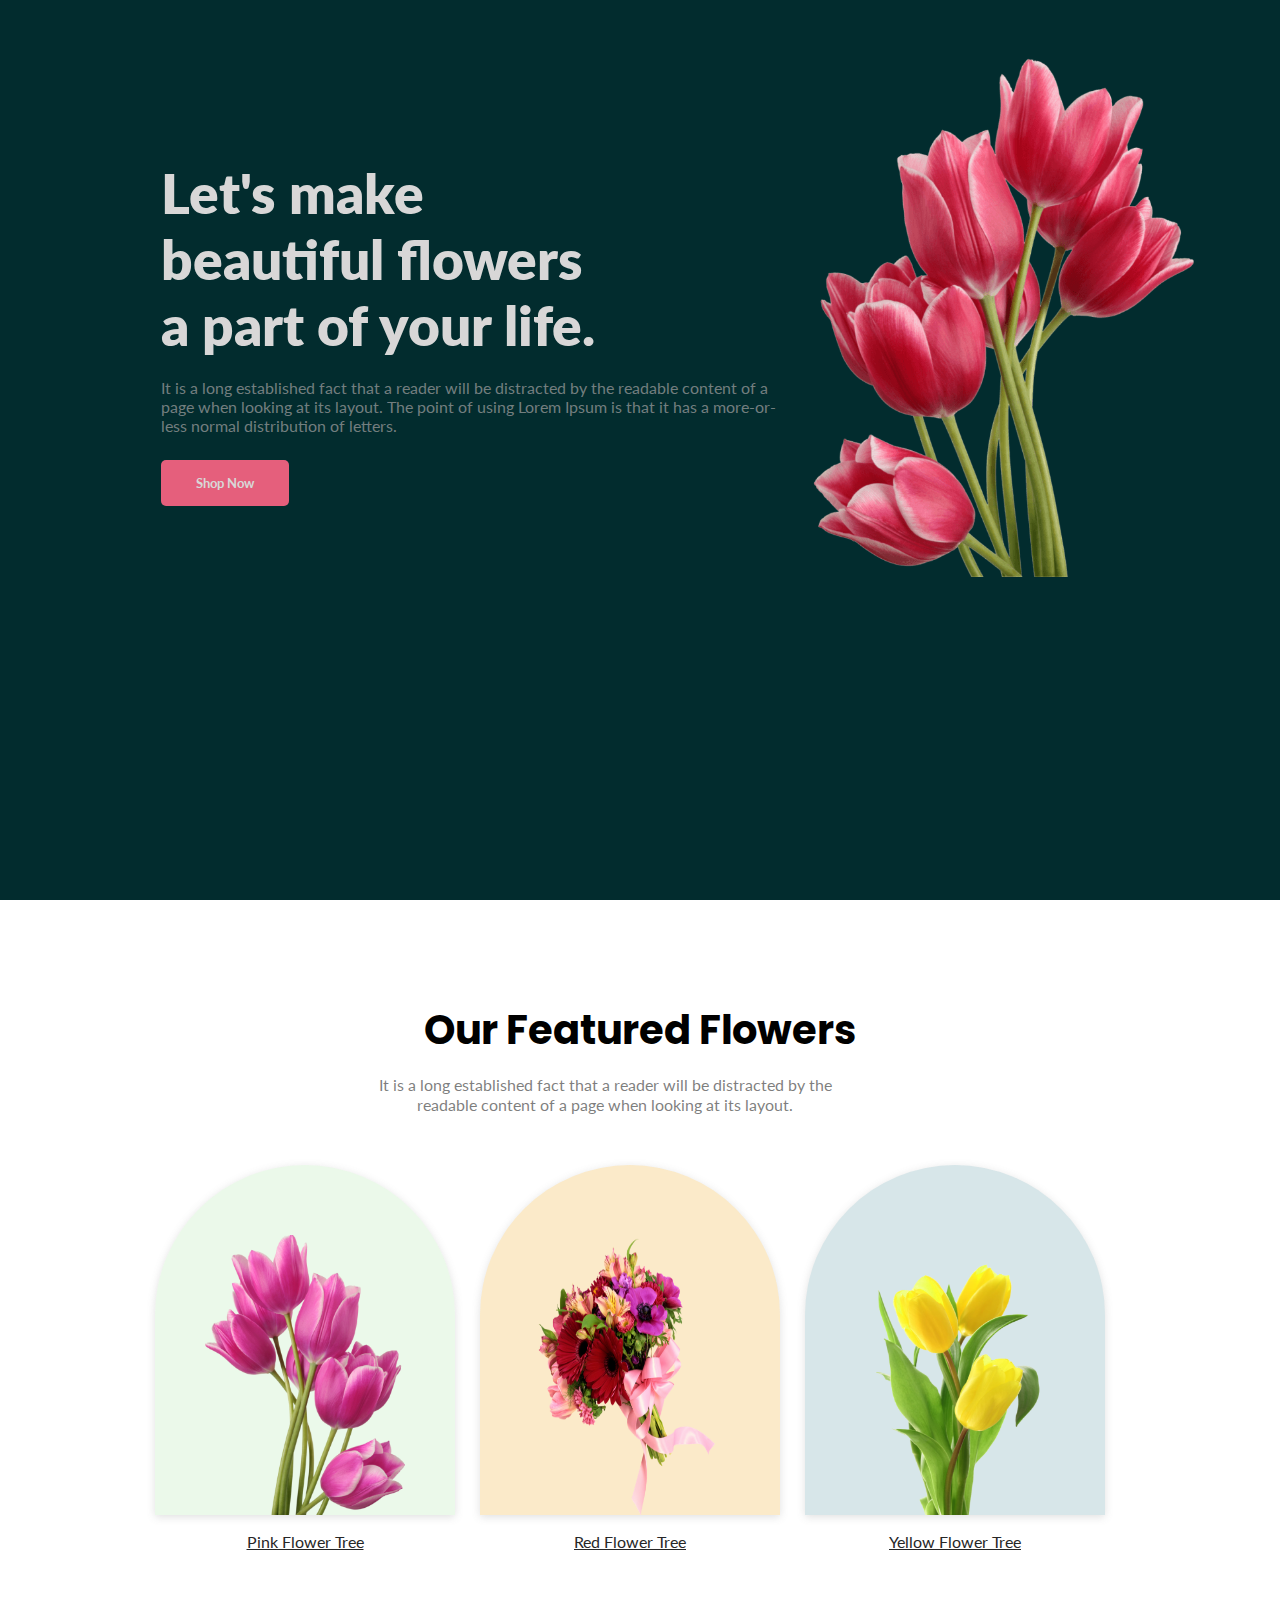
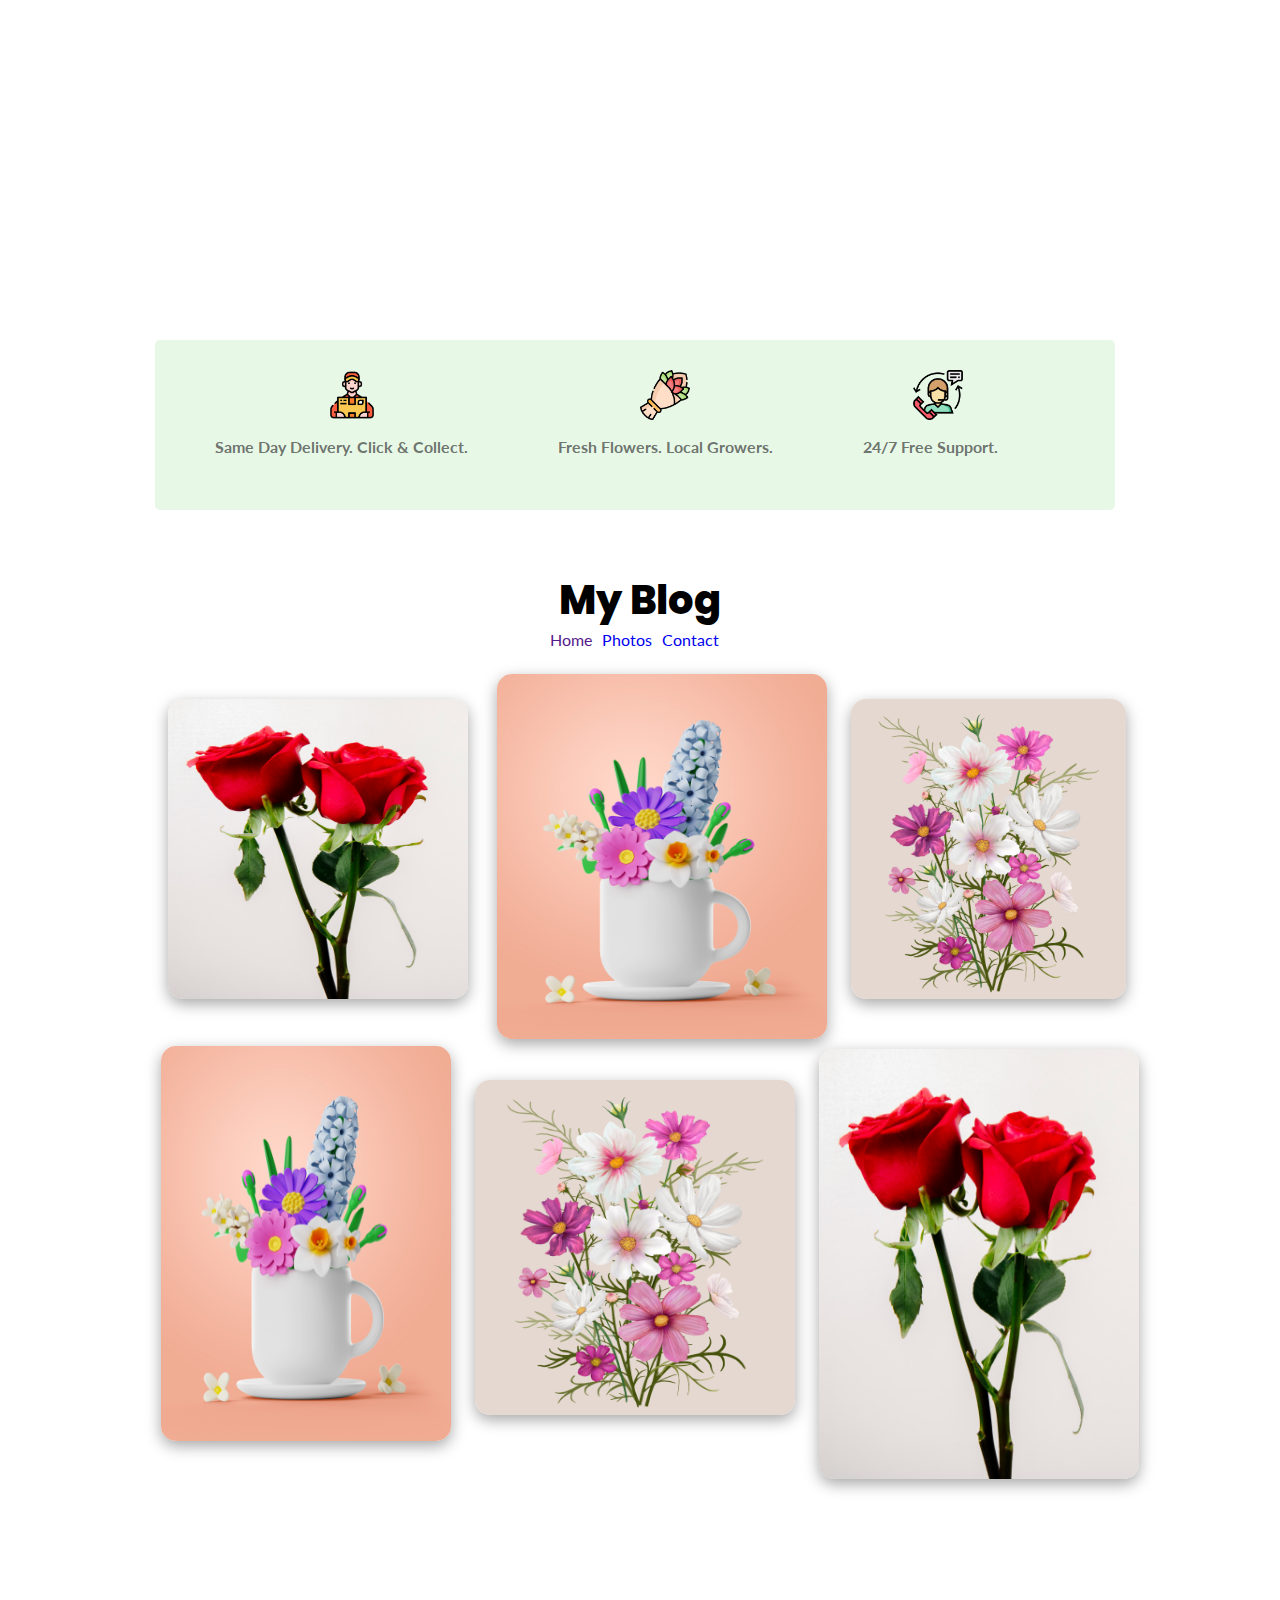
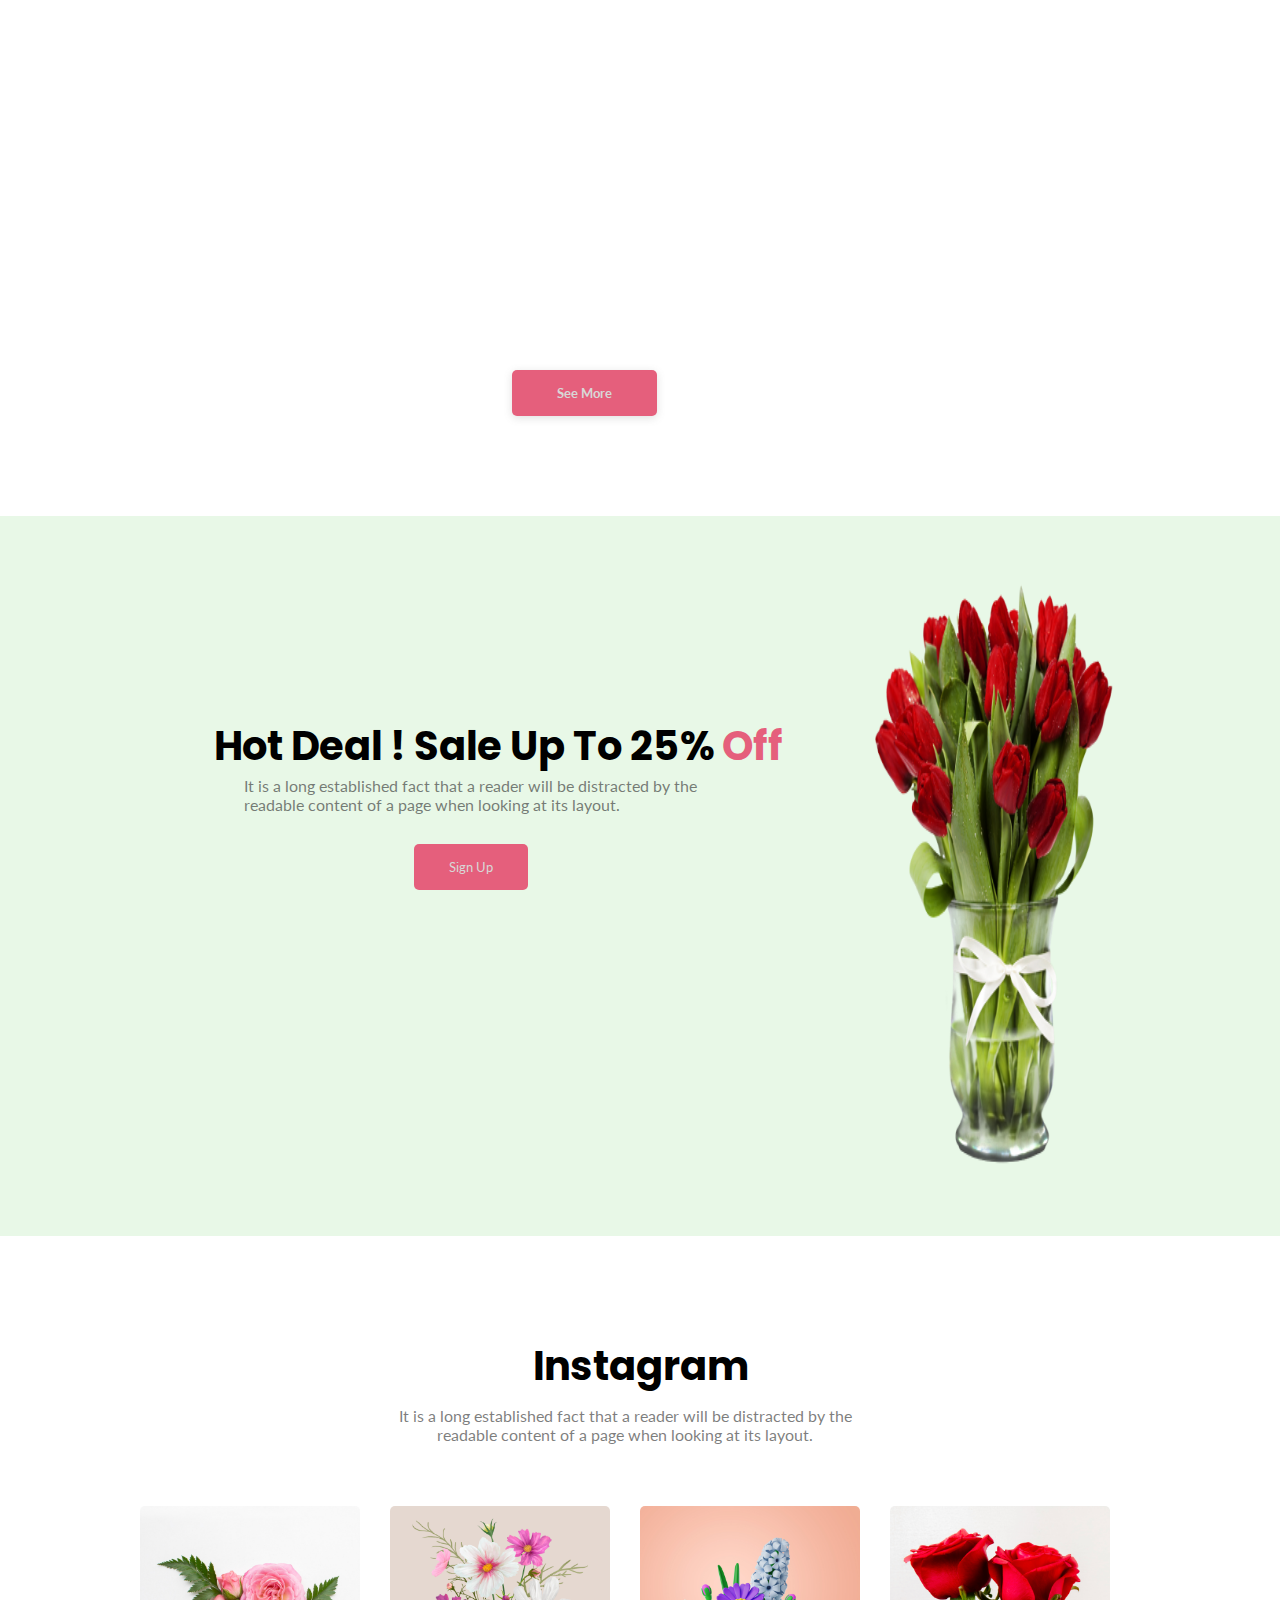
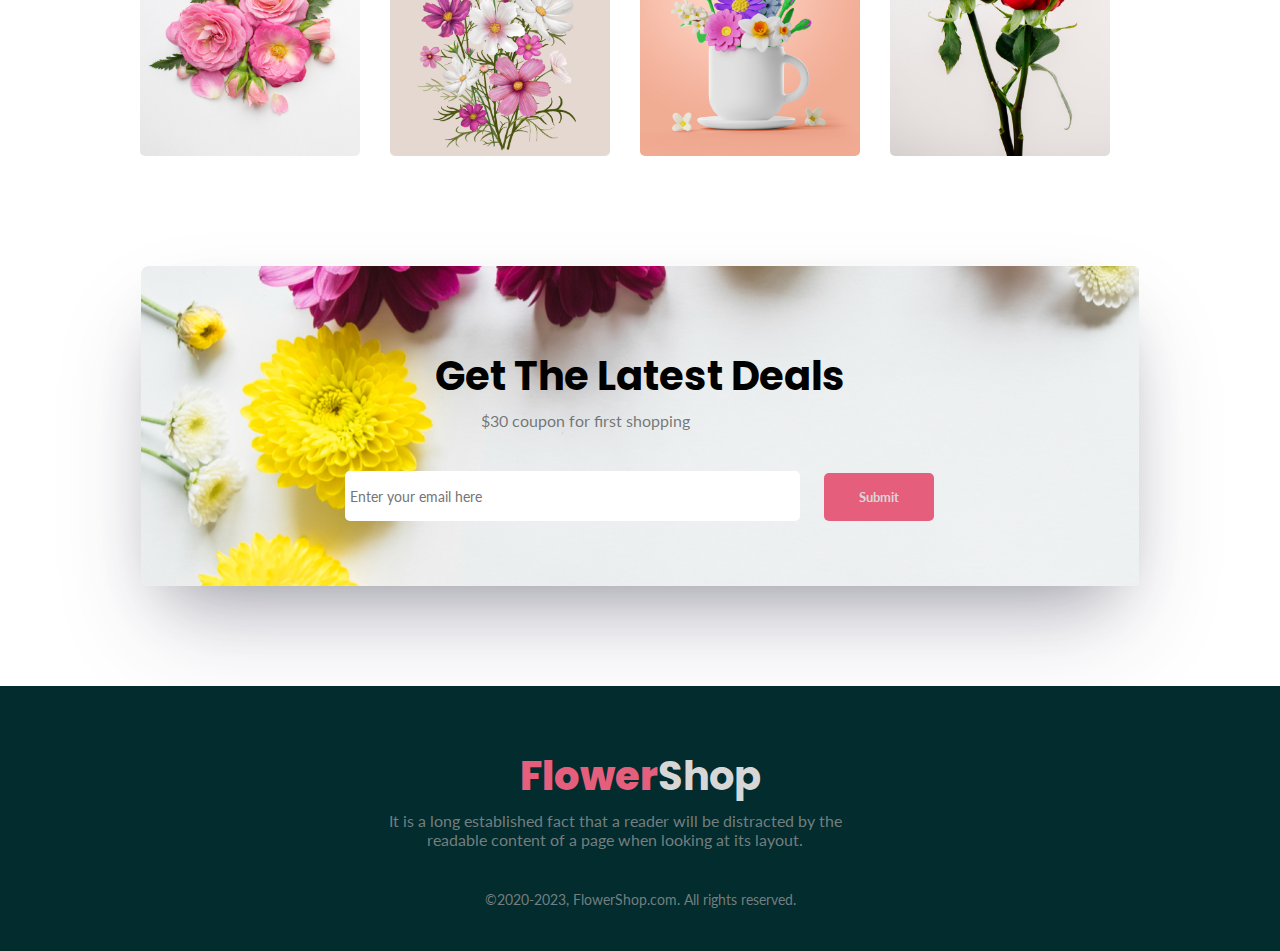
<file: index.html>
<!DOCTYPE html>
<html lang="en">
<head>
    <meta charset="UTF-8">
    <meta name="viewport" content="width=device-width, initial-scale=1.0">
    <title>Flower Website</title>
    <!-- google font link -->
    <link rel="preconnect" href="https://fonts.googleapis.com">
<link rel="preconnect" href="https://fonts.gstatic.com" crossorigin>
<link href="https://fonts.googleapis.com/css2?family=Lato:ital,wght@0,400;1,700&family=Poppins&display=swap" rel="stylesheet">
<!-- css link -->
<link rel="stylesheet" href="style.css">



</header>
<body>
    <!-- header section start -->
    <header class="header-section">
         <div class="left-side-header">
                    <h2 class="header-title">
                        Let's make 
                         beautiful flowers a 
                         part of your life.</h2>
                    <p class="header-desciption">
                        It is a long established fact that a reader will be distracted by the readable content of a page when looking at its layout. The point of using Lorem Ipsum is that it has a more-or-less normal distribution of letters.
                    </p>
                    <button class="btn-primary-1">Shop Now</button>
                </div>
                 <div class="right-side-header">
                    <img class="header-img" src="./images/pngwing 10.png" alt="">
                 </div>        
    </header> 
<main>
  <!-- feature side start -->
<section class="feature">
    <h2 class="feature-title">Our Featured Flowers</h2>
    <p class="feature-description">
      It is a long established fact that a reader will be distracted by the readable content of a page when looking at its layout.</p>
    <div class="feature-boxs">
        <div class="feature-box-1">
            <img class="feature-img" src="./images/pngwing 6.png" alt="">
          <p class="feature-text"><a href="/" class="disabled-a">Pink Flower Tree</a></p>
        </div> 
        <div class="feature-box-2">
            <img class="feature-img" src="./images/pngwing 5.png" alt="">
          <p class="feature-text"><a href="/" class="disabled-a">Red Flower Tree</a></p>
        </div> 
        <div class="feature-box-3">
            <img class="feature-img" src="./images/pngwing 7.png" alt="">
          <p class="feature-text"><a href="/" class="disabled-a">Yellow Flower Tree</a></p>
        </div> 
      </section>
        <!-- feature infomartion -->
        <section class="feature-info">
           <div class="info-1">
            <img class="info-img" src="./images/Group 57.png" alt="">
           <p class="info-text-1">Same Day Delivery. Click & Collect.</p>
           </div>
           <div class="info-2">
            <img class="info-img" src="./images/Group 58.png" alt="">
           <p class="info-text-2">Fresh Flowers. Local Growers.</p>
           </div>
          <div class="info-3">
            <img class="info-img-3" src="./images/Group 59.png" alt="">
            <p class="info-text-3">24/7 Free Support.</p>
          </div>
        </section>
        <!-- blog section start -->
        <section class="blog">
          <div class="blog-container">
            <h2 class="blog-title">My Blog</h2>
            <nav class="nav-bar">
              <ul>
                <li ><a href="">Home</a></li>
                <li><a href="#">Photos</a></li>
                <li><a href="#">Contact</a></li>
                
              </ul>
            </nav>
             <div class="blog-imgs">
              <img class="img-1" src="./images/Rectangle 6.png" alt="" class="img">
             <img class="img-2" src="./images/Rectangle 5.png" alt="" class="img">
              <img class="img-3" src="./images/Rectangle 4.png" alt="" class="img">
              <img class="img-4" src="./images/Rectangle 5.png" alt="" class="img">
              <img class="img-5" src="./images/Rectangle 4.png" alt="" class="img">
              <img class="img-6" src="./images/Rectangle 6.png" alt="" class="img">
               </div>
             </div>
          </section>
        <button class="btn-primary-2">See More</button>
        <!-- /* hot deal side start */ -->
        <section class="hot-deal">
            <div class="hot-deal-container">
               <h2 class="hot-deal-title">Hot Deal ! Sale Up To 25% 
                <span class="hot-deal-tile-2">Off</span></h2>
              <p class="hot-deale-description">
                It is a long established fact that a reader will be distracted by the readable content of a page when looking at its layout.</p>
                <button class="btn-primary">Sign Up</button>
            </div>
            <img class="hot-deal-img" src="./images/pngwing 8.png" alt="">
   </section>          
    <!-- instagram side start/ -->
     <section class="instagram">
      <h2 class="instagram-title">Instagram</h2>
      <p class="instagram-description">It is a long established fact that a reader will be distracted by the readable content of a page when looking at its layout.</p>
    <div class="instagram-img">
      <img class="img" src="./images/Flower 01.png" alt="">
      <img class="img" src="./images/Rectangle 4.png" alt="">
      <img class="img" src="./images/Rectangle 5.png" alt="">
      <img class="img" src="./images/Rectangle 6.png" alt="">
    </div>
  </section>
<!-- deal side start/ -->
  <section class="deal-section">
    <h2 class="deal-title">Get The Latest Deals</h2>
    <p class="deal-description">$30 coupon for first shopping</p>
    <input class="input-deal-section" type="email" placeholder="Enter your email here" name="" id="">
   <button class="btn-primary-3">Submit</button>
  </section>
  </main>
<!-- footer side start -->
  <footer>
    <div class="footer-container">
      <h2 class="footer-title"><span class="footer-title-2">Flower</span>Shop</h2>
      <p class="footer-description">It is a long established fact that a reader will be distracted by the readable content of a page when looking at its layout.</p>
      <p class="footer-ending">&copy;2020-2023, FlowerShop.com. All rights reserved. </p>
    </div>
</footer>
</body>
</html>
</file>
<file: style.css>
*{
    margin: 0;
    padding: 0;
}
body{  
 font-family: 'Poppins', sans-serif;
}
/* header section style start*/
.header-section{
    background-color: #022c2e;
    display: flex;
    height: 100vh;
    justify-content: space-around;
}
.header-title{
    font-size: 55px;
    color: #d8d7d7;
    line-height: bold;
    margin-top: 160px;
    margin-left: 155px;
    font-weight: 800;
    font-family: 'lato', sans-serif;
    width: 450px;
}
.header-desciption{
    font-family: 'Lato', sans-serif;
    margin-top: 20px;
    font-size: 16px;
    margin-left: 155px;
    width: 620px;
    line-height: normal;
    font-weight: 400;
    color:#c0b7b799;
}
.header-img{
    width: 420px;
    height: 520px;
    margin-top: 57px;
    margin-right: 60px;
}
.btn-primary-1{
    padding: 15px 35px;
    border-radius: 5px;
    background-color:#e55f7c;
    margin-top: 25px;
    border: none;
    font-weight: bold;
    color: #d8d7d7;
    margin-left: 155px;
    font-family: 'lato', sans-serif;
}
/* feature side start */
.feature{
    margin-top: 100px;
    height: 100vh;
    text-align: center;
}
.feature-title{
    font-size: 40px;
    font-weight: 800;
    line-height: normal;
    color: #000;
    font-style:'Poppins', sans-serif; 
    font-weight: bold;
}
.feature-description{
    font-family: 'Lato', sans-serif;
    margin-top: 15px;
    font-size: 16px;
    line-height: 20px;
    font-weight: 400;
    color:#27272799;
    width: 510px;
    height: 80px;
    margin-left: 350px;    
}
.feature-boxs{
    display: flex;
    margin-top: 10px;
    gap: 25px;
}
.feature-box-1{
    height: 350px;
    width: 300px;
    background-color: #c3edc054;
    margin-left: 155px;
    border-top-left-radius: 250px;
    border-top-right-radius: 250px;
    box-shadow: rgba(99, 99, 99, 0.2) 0px 2px 8px 0px;
}
.feature-box-2{
    height: 350px;
    width: 300px;
    background-color: #ed9e0b38;
    border-top-left-radius: 250px;
    border-top-right-radius: 250px;
    box-shadow: rgba(99, 99, 99, 0.2) 0px 2px 8px 0px;
}
.feature-box-3{
    height: 350px;
    width: 300px;
    background-color: #468b9737;
    border-top-left-radius: 250px;
    border-top-right-radius: 250px;
    box-shadow: rgba(99, 99, 99, 0.2) 0px 2px 8px 0px;
}
.feature-img{
    height: 280px;
    width: 200px;  
    margin-top: 70px; 
}
 .disabled-a{
    pointer-events: none;
    color: #272727;
}
.feature-text{
    margin-top: 10px;
    font-family: 'lato', sans-serif;
}
.feature-info{
    width: 75%;
    margin-left: 155px;
    margin-top: 40px;
    background-color: #c3edc062;
    border-radius: 5px;
    display: flex;
    height: 160px;
    padding-top: 10px;
}
/* info side  start*/
.info-text-1{
    padding-top: 10px;
    padding-left: 60px;
    font-size: 16px;
    font-weight: bold;
    color: #272727a6;
    font-family: 'lato', sans-serif;
}
.info-text-2{
    padding-top: 10px;
    font-family: 'lato', sans-serif;
    padding-left: 90px;
    font-weight: bold;
    font-size: 16px;
    font-weight: bold;
    color: #272727a6;
}
.info-text-3{
    font-family: 'lato', sans-serif;
    padding-top: 10px;
    padding-left: 90px;
    font-weight: bold;
    font-size: 16px;
    color: #272727a6;
}
.info-img{
    padding-left: 172px;
    padding-top: 20px;
    height: 50px;
    width: 50px;
}
.info-img-3{
    padding-left: 140px;
    padding-top: 20px;
    height: 50px;
    width: 50px;
}
/* blog side start */
.blog{
    height: 150vh;
    text-align: center;
    margin-top: 60px;
}
.blog-title{
    font-size: 40px;
    font-weight: 800;
    line-height: bold;
}
.nav-bar{
margin-left: 43%;
font-family: 'lato', sans-serif;
line-height: bold;
color: #191919;
}
nav > ul{
    display: flex;
}
nav li{
    list-style: none;
    margin-right: 10px;
}
nav  a{
    text-decoration: none;
}
/* img add  */
.img-1{
    width: 300px;
    height: 300px;
    margin-top: 15px;
    margin-bottom: 40px;
    border-radius: 15px;
    margin-left: 20px;
    box-shadow: rgba(0, 0, 0, 0.35) 0px 5px 15px;
}
.img-2{
    width: 330px;
    height: 365px;
    margin-top: 25px;
    border-radius: 15px;
    margin-left: 25px;
    box-shadow: rgba(0, 0, 0, 0.35) 0px 5px 15px;
} 
.img-3{
    width: 275px;
    margin-top: 10px;
    height: 300px;
    margin-bottom: 40px;
    border-radius: 15px;
    margin-left: 20px;
    margin-right: 6px;
    box-shadow: rgba(0, 0, 0, 0.35) 0px 5px 15px;
}
.img-4{
    width: 290px;
    height: 395px;
    border-radius: 15px;
    margin-left: 20px;
   margin-bottom: 15%;
   box-shadow: rgba(0, 0, 0, 0.35) 0px 5px 15px;    
}
.img-5{
    width: 320px;
    height: 335px;
    margin-bottom: 17%;
    border-radius: 15px;
    margin-left: 20px;
    box-shadow: rgba(0, 0, 0, 0.35) 0px 5px 15px;
}
.img-6{
    width: 320px;
    height: 430px;
    border-radius: 15px;
    margin-left: 20px;   
    margin-bottom: 12%; 
    box-shadow: rgba(0, 0, 0, 0.35) 0px 5px 15px;
}
.btn-primary-2{
    padding: 15px 45px;
    border-radius: 5px;
    margin-top: 50px;
    background-color:#e55f7c;
    margin-left: 40% !important;
    border: none;
    font-weight: bold;
    color: #d8d7d7;
    margin-left: 155px;
    box-shadow: rgba(99, 99, 99, 0.2) 0px 2px 8px 0px;
    font-family: 'lato', sans-serif;
}
/* hot feal side strt */
.hot-deal{
    margin-top: 100px;
    background-color: #c3edc062;
    display: flex;
    justify-content: space-around;
    height: 80vh;
}
.hot-deal-title{
    font-size: 40px;
    font-weight: 800;
    line-height: normal;
    color: #000;
    font-style:'Poppins', sans-serif; 
    font-weight: bold;
    padding-left: 170px;
    padding-top: 200px;
}
.hot-deale-description{
    width: 490px;
    top: 30px;
   margin-left: 200px;
    font-size: 16px;
    font-weight: 400;
    line-height: normal;
    color: #27272799;  
    font-family: 'lato', sans-serif;
}
.hot-deal-tile-2{
    color: #e55f7c;
}
.hot-deal-img{
    margin-right: 115px;
    width: 250px;
    margin-top: 60px;
    margin-bottom: 60px;
}
.btn-primary{
  margin-left: 50%;
  padding: 15px 35px;
  background: #e55f7c;
  border: none;
  margin-top: 30px;
  border-radius: 5px;
  font-family: 'lato', sans-serif;
  color: #d8d7d7;
}
/* instagram side start*/
.instagram{
    margin-top: 100px;
    width: 100%;
}
.instagram-title{
    font-size: 40px;
    text-align: center;
    font-weight: 800;
    line-height: normal;
    color: #000;
    font-style:'Poppins', sans-serif; 
    font-weight: bold;
}
.instagram-description{
    font-family: 'Lato', sans-serif;
    margin-top: 10px;
    text-align: center;
    font-size: 16px;
    line-height: normal;
    font-weight: 400;
    color:#27272799;
    width: 510px;
    height: 80px;
    margin-left: 370px;   
}
.instagram-img img{
    margin-top: 20px;
    width: 220px;
    height: 250px;
   border-radius: 5px;
}
.instagram-img{
    display: flex;
    padding-left: 140px;
    margin-right: 80px;
    gap: 30px;  
}
/* * deal side start*/ *
.deal-section{
    width: 78%;
    margin:0 auto;
    height: 240px;
    margin-top: 110px;
    padding-top: 80px;
    text-align: center;
    background: url('./images/Rectangle\ 9.png');
    border-radius: 5px;
    box-shadow: rgba(50, 50, 93, 0.25) 0px 50px 100px -20px, rgba(0, 0, 0, 0.3) 0px 30px 60px -30px;
}
.deal-title{
    font-size: 40px;
    font-weight: 800;
    line-height: normal;
    color: #000;
    font-style:'Poppins', sans-serif; 
    font-weight: bold;
}
.deal-description{
    font-family: 'Lato', sans-serif;
    font-size: 16px;
    margin-top: 5px;
    font-weight: 400;
    color:#27272799;
    width: 510px;
    height: 60px;
    margin-left: 190px;
}
.input-deal-section{
    height: 40px;
    width: 450px;
    padding: 5px 0px;
    border-radius: 5px;
    padding-left: 5px;
    font-size: 14px;
    font-family: 'lato', sans-serif;
     border: none;
}
.btn-primary-3{
    margin-left: 20px;
    padding: 16px 35px;
    border-radius: 5px;
    background-color:#e55f7c;
    border: none;
    font-weight: bold;
    color: #d8d7d7;
    font-family: 'lato', sans-serif;
}
/* footer side  start */
.footer-container{
    margin-top: 100px;
    background-color: #022c2e;
    text-align: center;
}
.footer-title{
  padding-top: 60px;
  font-size: 40px;
}
.footer-description{
    color: #c0b7b799;
    width: 510px;
    height: 80px;
    text-align: center;
    font-family: 'lato', sans-serif;
    margin-left: 360px;
    font-size: 16px;
    padding-top: 5px;  
}
.footer-title-2{
  color: #e55f7c;
  font-size: 40px;
  line-height: normal;
  font-weight: 800;
}
.footer-title{
  color: #d8d7d7
}
.footer-ending{
   color: #c0b7b799;
   font-size: 14px;
   height: 60px;
   font-family: 'lato', sans-serif;
}


/* footer side  end */
</file>
